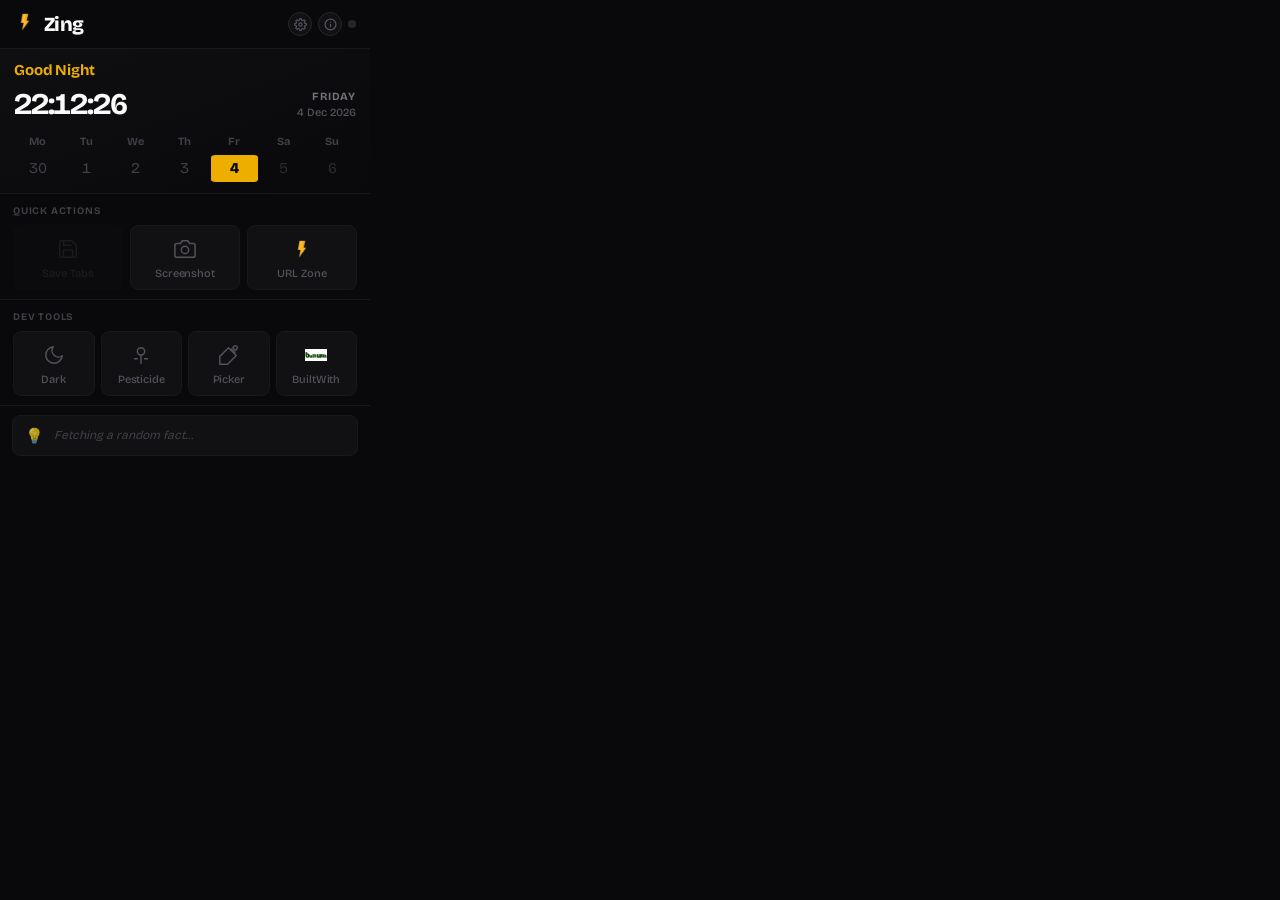
<file: extension/popup.html>
<!DOCTYPE html>
<html lang="en">
<head>
<meta charset="UTF-8"/>
<style>
@font-face{font-family:'BG';src:url('BricolageGrotesque-VariableFont.ttf') format('truetype');font-weight:200 800;font-display:swap;}
*,*::before,*::after{box-sizing:border-box;margin:0;padding:0;}

:root{
  /* Backgrounds */
  --bg0:#09090b; --bg1:#0d0d0f; --bg2:#111113; --bg3:#1a1a1d; --bgh:#1c1c1f; --bga:#222226;
  /* Borders */
  --bd0:#111113; --bd1:#18181b; --bd2:#27272a; --bd3:#3f3f46;
  /* Text */
  --tx0:#fafafa; --tx1:#e4e4e7; --tx2:#a1a1aa; --tx3:#71717a; --tx4:#52525b; --tx5:#3f3f46;
  /* Accent */
  --ac:#eeae00; --ac-a:rgba(238,174,0,.09); --ac-b:rgba(238,174,0,.32);
  /* Green */
  --gr:#22c55e; --gr-a:rgba(34,197,94,.09); --gr-b:rgba(34,197,94,.32);
  /* Red */
  --rd:#ef4444; --rd-a:rgba(239,68,68,.08); --rd-b:rgba(239,68,68,.22);
  /* Radius */
  --rs:5px; --rm:8px; --rl:10px; --rxl:12px;
  /* Transition */
  --t:150ms ease;
  /* Typography */
  --font:'BG',-apple-system,BlinkMacSystemFont,system-ui,sans-serif;
  --mono:'SF Mono','Fira Code',ui-monospace,monospace;
}

body{
  width:370px;min-width:370px;max-width:370px;
  overflow-x:hidden;overflow-y:hidden;
  font-family:var(--font);background:var(--bg0);color:var(--tx0);font-size:13px;
}
body::-webkit-scrollbar{width:3px;}
body::-webkit-scrollbar-thumb{background:var(--bd2);border-radius:2px;}

/* ── Header ── */
.hdr{display:flex;align-items:center;gap:8px;padding:11px 14px;border-bottom:1px solid var(--bd1);}
.hdr-logo img{width:22px;height:22px;border-radius:5px;}
.hdr-brand{font-size:20px;font-weight:800;letter-spacing:-.03em;color:var(--tx0);}
.hdr-r{margin-left:auto;display:flex;align-items:center;gap:6px;}
.dot{width:8px;height:8px;border-radius:50%;background:var(--bd2);flex-shrink:0;transition:background var(--t);}
.dot.ok{background:var(--gr);}
.ibtn{width:24px;height:24px;border-radius:50%;background:var(--bg2);border:1px solid var(--bd2);
  cursor:pointer;color:var(--tx4);display:flex;align-items:center;justify-content:center;
  transition:color var(--t),border-color var(--t),background var(--t);padding:0;flex-shrink:0;}
.ibtn:hover{color:var(--tx2);border-color:var(--bd3);background:var(--bgh);}

/* ── Calendar ── */
.cal{padding:12px 14px 11px;border-bottom:1px solid var(--bd1);
  background:linear-gradient(160deg,#0f0f12 0%,var(--bg0) 100%);}
.greeting{font-size:15px;font-weight:700;color:var(--ac);margin-bottom:10px;letter-spacing:-.01em;}
.cal-top{display:flex;align-items:flex-end;justify-content:space-between;margin-bottom:10px;}
.cal-time{font-size:30px;font-weight:700;letter-spacing:-.04em;font-variant-numeric:tabular-nums;
  color:var(--tx0);line-height:1;}
.cal-date{text-align:right;}
.cal-wday{font-size:11px;font-weight:700;color:var(--tx3);text-transform:uppercase;letter-spacing:.07em;}
.cal-fdate{font-size:11px;font-weight:500;color:var(--tx4);margin-top:3px;}
.cal-grid{display:grid;grid-template-columns:repeat(7,1fr);gap:2px; margin-top:16px;}
.cal-dlbl{text-align:center;font-size:11px;font-weight:700;color:var(--tx5);padding-bottom:5px;user-select:none;}
.cal-d{text-align:center;font-size:15px;color:var(--tx5);padding:2px 0;border-radius:7px;
  user-select:none;font-variant-numeric:tabular-nums;line-height:1.5;}
.cal-d.today{background:var(--ac);color:var(--bg0);font-weight:800;border-radius:10%;}
.cal-d.wend{color:#2a2a2e;}.cal-d.today.wend{color:var(--bg0);}

/* ── Section ── */
.sec{padding:11px 13px 9px;border-bottom:1px solid var(--bd1);}
.sec-lbl{font-size:10px;font-weight:700;color:var(--tx5);text-transform:uppercase;
  letter-spacing:.08em;margin-bottom:8px;}

/* ── Button grids ── */
.g3{display:grid;grid-template-columns:repeat(3,1fr);gap:7px;}
.g4{display:grid;grid-template-columns:repeat(4,1fr);gap:6px;}

/* ── Action buttons ── */
.abtn{display:flex;flex-direction:column;align-items:center;justify-content:center;
  gap:5px;padding:10px 4px 9px;
  background:var(--bg2);border:1px solid var(--bd1);border-radius:var(--rm);
  cursor:pointer;color:var(--tx4);font-family:var(--font);
  transition:background var(--t),border-color var(--t),color var(--t),transform 100ms ease;
  position:relative;}
.abtn:hover:not(:disabled){background:var(--bgh);border-color:var(--bd2);color:var(--tx2);}
.abtn:active:not(:disabled){transform:scale(.95);background:var(--bga);}
.abtn:disabled{opacity:.25;cursor:not-allowed;}
.abtn.on{background:var(--ac-a)!important;border-color:var(--ac-b)!important;color:var(--ac)!important;}
.abtn.on:hover:not(:disabled){background:rgba(238,174,0,.14)!important;}
.aico{width:26px;height:26px;display:flex;align-items:center;justify-content:center;}
.aico img{width:22px;height:22px;object-fit:contain;border-radius:4px;}
.albl{font-size:11px;font-weight:500;text-align:center;line-height:1.2;letter-spacing:-.01em;}
/* Tooltip */
.abtn::after{content:attr(data-tip);position:absolute;bottom:calc(100% + 8px);left:50%;
  transform:translateX(-50%);background:var(--bg3);color:var(--tx1);
  font-size:11px;font-weight:500;white-space:nowrap;padding:4px 9px;
  border-radius:var(--rs);border:1px solid var(--bd2);
  pointer-events:none;opacity:0;transition:opacity var(--t);z-index:100;}
.abtn:hover:not(:disabled)::after{opacity:1;}

/* ── BuiltWith panel ── */
#bw-panel{display:none;border-top:1px solid var(--bd1);max-height:224px;overflow-y:auto;background:var(--bg0);}
#bw-panel::-webkit-scrollbar{width:3px;}
#bw-panel::-webkit-scrollbar-thumb{background:var(--bd2);border-radius:2px;}
.bw-load{display:flex;align-items:center;justify-content:center;gap:8px;padding:20px;color:var(--tx4);font-size:12px;}
.bw-spin{width:14px;height:14px;border:2px solid var(--bd2);border-top-color:var(--tx3);
  border-radius:50%;animation:spin .6s linear infinite;}
@keyframes spin{to{transform:rotate(360deg);}}
.bw-err{padding:16px;text-align:center;color:var(--rd);font-size:12px;}
.bw-dom{display:flex;align-items:center;gap:6px;padding:9px 13px 5px;font-size:12px;font-weight:700;color:var(--tx0);}
.bw-dom a{color:var(--tx0);text-decoration:none;display:flex;align-items:center;gap:4px;}
.bw-dom a:hover{color:var(--tx2);}
.bw-meta{padding:0 13px 7px;font-size:10px;color:var(--tx4);}
.bw-grp{border-top:1px solid var(--bd0);padding:6px 12px;}
.bw-gh{display:flex;align-items:center;gap:5px;font-size:10px;font-weight:700;color:var(--tx4);
  text-transform:uppercase;letter-spacing:.07em;margin-bottom:4px;cursor:pointer;user-select:none;}
.bw-gh .bw-ld{margin-left:auto;display:flex;gap:4px;}
.bw-pill{font-size:9px;font-weight:700;padding:1px 6px;border-radius:var(--rm);}
.bw-live{background:var(--gr-a);color:var(--gr);}
.bw-dead{background:var(--rd-a);color:var(--rd);}
.bw-cats{display:flex;flex-direction:column;gap:2px;}
.bw-cat{display:flex;align-items:center;gap:5px;padding:3px 6px;border-radius:var(--rs);font-size:11px;color:var(--tx3);}
.bw-cat:hover{background:var(--bg3);color:var(--tx2);}
.bw-ci{width:13px;height:13px;flex-shrink:0;display:flex;align-items:center;justify-content:center;}
.bw-ci img,.bw-ci svg{width:13px;height:13px;object-fit:contain;}
.bw-cn{flex:1;overflow:hidden;text-overflow:ellipsis;white-space:nowrap;}
.bw-gt{transition:transform var(--t);}
.bw-grp.col .bw-cats{display:none;}
.bw-grp.col .bw-gt{transform:rotate(-90deg);}

/* ── BuiltWith slide panel ── */
#bw-slide{position:fixed;inset:0;background:rgba(0,0,0,.55);z-index:500;
  display:flex;align-items:stretch;justify-content:flex-end;}
#bw-slide.h{display:none;}
.bw-panel{width:310px;background:var(--bg0);border-left:1px solid var(--bd1);
  display:flex;flex-direction:column;overflow:hidden;}
.bw-phdr{display:flex;align-items:center;justify-content:space-between;
  padding:12px 14px;border-bottom:1px solid var(--bd1);flex-shrink:0;}
.bw-ptitle{font-size:13px;font-weight:800;color:var(--tx0);letter-spacing:-.02em;}
.bw-pdom{font-size:11px;color:var(--tx4);font-weight:500;margin-top:1px;}
.bw-pbody{flex:1;overflow-y:auto;}
.bw-pbody::-webkit-scrollbar{width:3px;}
.bw-pbody::-webkit-scrollbar-thumb{background:var(--bd2);border-radius:2px;}

/* ── Result toast ── */
#result{margin:6px 12px;font-size:12px;line-height:1.5;padding:7px 11px;border-radius:var(--rm);
  display:none;word-break:break-word;}
#result.success{background:var(--gr-a);color:var(--gr);border:1px solid var(--gr-b);}
#result.error{background:var(--rd-a);color:var(--rd);border:1px solid var(--rd-b);}
#result.info{background:rgba(255,255,255,.03);color:var(--tx3);border:1px solid var(--bd1);}

/* ── Fact card ── */
#fact-card{display:flex;align-items:flex-start;gap:10px;margin:9px 12px 10px;
  padding:10px 12px;background:var(--bg2);border:1px solid var(--bd1);border-radius:var(--rm);}
.fact-ico{font-size:15px;flex-shrink:0;margin-top:1px;opacity:.7;}
#fact-txt{font-size:12px;color:var(--tx4);line-height:1.6;font-style:italic;}
#fact-txt.loading{color:var(--tx5);}

/* ── Toggle switch ── */
.ts{flex-shrink:0;display:inline-block;position:relative;width:36px;height:20px;cursor:pointer;}
.ts input{position:absolute;opacity:0;width:0;height:0;}
.ts-t{position:absolute;inset:0;background:var(--bg3);border:1px solid var(--bd2);
  border-radius:var(--rm);transition:background var(--t),border-color var(--t);}
.ts-k{position:absolute;left:3px;top:3px;width:12px;height:12px;background:var(--tx5);
  border-radius:50%;transition:transform var(--t),background var(--t);box-shadow:0 1px 3px rgba(0,0,0,.5);}
.ts input:checked+.ts-t{background:var(--gr-a);border-color:var(--gr-b);}
.ts input:checked+.ts-t .ts-k{transform:translateX(16px);background:var(--gr);}

/* ── Info popover ── */
#info-pop{position:fixed;top:44px;right:10px;width:300px;background:var(--bg1);
  border:1px solid var(--bd2);border-radius:var(--rl);padding:10px 12px;z-index:400;
  box-shadow:0 8px 28px rgba(0,0,0,.72);}
#info-pop.h{display:none;}
.ip-ttl{font-size:9px;font-weight:700;color:var(--tx5);text-transform:uppercase;
  letter-spacing:.09em;margin-bottom:7px;}
.ip-f{display:flex;flex-direction:column;gap:1px;padding:5px 0;border-top:1px solid var(--bd1);}
.ip-fn{font-size:12px;font-weight:600;color:var(--tx1);}
.ip-fd{font-size:11px;color:var(--tx5);}

/* ── Settings overlay ── */
#s-pop{position:fixed;inset:0;background:rgba(0,0,0,.58);z-index:500;
  display:flex;align-items:stretch;justify-content:flex-end;}
#s-pop.h{display:none;}
.s-panel{width:318px;background:var(--bg0);border-left:1px solid var(--bd1);
  display:flex;flex-direction:column;overflow:hidden;}
.s-hdr{display:flex;align-items:center;justify-content:space-between;
  padding:12px 14px;border-bottom:1px solid var(--bd1);flex-shrink:0;}
.s-title-row{display:flex;align-items:center;gap:9px;}
.s-title{font-size:14px;font-weight:800;color:var(--tx0);letter-spacing:-.02em;}
#s-saved{font-size:11px;font-weight:600;color:var(--gr);opacity:0;transition:opacity .25s;}
#s-saved.vis{opacity:1;}
.s-body{flex:1;overflow-y:auto;padding:4px 0 16px;}
.s-body::-webkit-scrollbar{width:3px;}
.s-body::-webkit-scrollbar-thumb{background:var(--bd2);border-radius:2px;}
.s-sec{padding:11px 14px 8px;}
.s-sec+.s-sec{border-top:1px solid var(--bd1);}
.s-stl{font-size:10px;font-weight:700;color:var(--tx5);text-transform:uppercase;
  letter-spacing:.09em;margin-bottom:9px;}
.s-row{display:flex;align-items:center;justify-content:space-between;padding:6px 0;gap:10px;}
.s-row+.s-row{border-top:1px solid var(--bd0);}
.s-lbl{font-size:12px;font-weight:600;color:var(--tx1);}
.s-desc{font-size:11px;color:var(--tx5);margin-top:1px;}
.s-sel{background:var(--bg3);border:1px solid var(--bd2);border-radius:var(--rs);
  color:var(--tx2);font-size:12px;font-family:var(--font);padding:5px 8px;
  cursor:pointer;outline:none;transition:border-color var(--t);}
.s-sel:focus{border-color:var(--bd3);}
.s-inp{background:var(--bg3);border:1px solid var(--bd2);border-radius:var(--rs);
  color:var(--tx0);font-size:12px;font-family:var(--font);padding:7px 10px;
  outline:none;width:100%;margin-top:7px;transition:border-color var(--t);}
.s-inp:focus{border-color:var(--bd3);}
.s-cb{width:15px;height:15px;cursor:pointer;accent-color:var(--gr);flex-shrink:0;}
.tags{display:flex;flex-wrap:wrap;gap:5px;margin:7px 0 7px;}
.tag{display:flex;align-items:center;gap:4px;background:var(--bg3);
  border:1px solid var(--bd2);border-radius:5px;padding:3px 8px 3px 9px;
  font-size:11px;color:var(--tx2);}
.tag-rm{background:none;border:none;color:var(--tx4);cursor:pointer;
  font-size:13px;padding:0;line-height:1;}
.tag-rm:hover{color:var(--rd);}
.add-row{display:flex;gap:6px;}
.add-inp{flex:1;background:var(--bg3);border:1px solid var(--bd2);border-radius:var(--rs);
  color:var(--tx0);font-size:12px;font-family:var(--font);padding:6px 9px;outline:none;}
.add-inp:focus{border-color:var(--bd3);}
.add-btn{background:var(--bg3);border:1px solid var(--bd2);border-radius:var(--rs);
  color:var(--tx2);font-size:12px;font-family:var(--font);padding:6px 12px;
  cursor:pointer;transition:background var(--t),color var(--t);}
.add-btn:hover{background:var(--bgh);color:var(--tx0);}
#s-dt-cust{display:none;}
</style>
</head>
<body>

<!-- Header -->
<div class="hdr">
  <span class="hdr-logo"><img src="icon128.png" alt="Zing"/></span>
  <span class="hdr-brand">Zing</span>
  <div class="hdr-r">
    <button class="ibtn" id="btn-settings" title="Settings">
      <svg width="13" height="13" viewBox="0 0 24 24" fill="none" stroke="currentColor" stroke-width="2.2" stroke-linecap="round" stroke-linejoin="round"><circle cx="12" cy="12" r="3"/><path d="M19.4 15a1.65 1.65 0 0 0 .33 1.82l.06.06a2 2 0 0 1-2.83 2.83l-.06-.06a1.65 1.65 0 0 0-1.82-.33 1.65 1.65 0 0 0-1 1.51V21a2 2 0 0 1-4 0v-.09A1.65 1.65 0 0 0 9 19.4a1.65 1.65 0 0 0-1.82.33l-.06.06a2 2 0 0 1-2.83-2.83l.06-.06A1.65 1.65 0 0 0 4.68 15a1.65 1.65 0 0 0-1.51-1H3a2 2 0 0 1 0-4h.09A1.65 1.65 0 0 0 4.6 9a1.65 1.65 0 0 0-.33-1.82l-.06-.06a2 2 0 0 1 2.83-2.83l.06.06A1.65 1.65 0 0 0 9 4.68a1.65 1.65 0 0 0 1-1.51V3a2 2 0 0 1 4 0v.09a1.65 1.65 0 0 0 1 1.51 1.65 1.65 0 0 0 1.82-.33l.06-.06a2 2 0 0 1 2.83 2.83l-.06.06A1.65 1.65 0 0 0 19.4 9a1.65 1.65 0 0 0 1.51 1H21a2 2 0 0 1 0 4h-.09a1.65 1.65 0 0 0-1.51 1z"/></svg>
    </button>
    <button class="ibtn" id="btn-info" title="About Zing">
      <svg width="13" height="13" viewBox="0 0 24 24" fill="none" stroke="currentColor" stroke-width="2.5" stroke-linecap="round" stroke-linejoin="round"><circle cx="12" cy="12" r="10"/><line x1="12" y1="8" x2="12" y2="8.01"/><line x1="12" y1="12" x2="12" y2="16"/></svg>
    </button>
    <div id="dot" class="dot" title="Server status"></div>
  </div>
</div>

<!-- Calendar -->
<div class="cal">
  <div class="greeting" id="greeting">Good Evening</div>
  <div class="cal-top">
    <div class="cal-time" id="cal-time">00:00:00</div>
    <div class="cal-date"><div class="cal-wday" id="cal-wday">Monday</div><div class="cal-fdate" id="cal-fdate">1 Jan 2026</div></div>
  </div>
  <div class="cal-grid" id="cal-grid"></div>
</div>

<!-- Quick Actions -->
<div class="sec">
  <div class="sec-lbl">Quick Actions</div>
  <div class="g3">
    <button id="btn-save" class="abtn" disabled data-tip="Save all tabs to a collection">
      <div class="aico"><svg width="22" height="22" viewBox="0 0 24 24" fill="none" stroke="currentColor" stroke-width="1.6" stroke-linecap="round" stroke-linejoin="round"><path d="M19 21H5a2 2 0 0 1-2-2V5a2 2 0 0 1 2-2h11l5 5v11a2 2 0 0 1-2 2z"/><polyline points="17 21 17 13 7 13 7 21"/><polyline points="7 3 7 8 15 8"/></svg></div>
      <span class="albl">Save Tabs</span>
    </button>
    <button id="btn-screenshot" class="abtn" data-tip="Full page screenshot to Downloads">
      <div class="aico"><svg width="22" height="22" viewBox="0 0 24 24" fill="none" stroke="currentColor" stroke-width="1.6" stroke-linecap="round" stroke-linejoin="round"><path d="M23 19a2 2 0 0 1-2 2H3a2 2 0 0 1-2-2V8a2 2 0 0 1 2-2h4l2-3h6l2 3h4a2 2 0 0 1 2 2z"/><circle cx="12" cy="13" r="4"/></svg></div>
      <span class="albl">Screenshot</span>
    </button>
    <button id="btn-open" class="abtn" data-tip="Open Zing URL Zone">
      <div class="aico"><img src="icon128.png" alt="Zing"/></div>
      <span class="albl">URL Zone</span>
    </button>
  </div>
</div>

<!-- Dev Tools -->
<div class="sec">
  <div class="sec-lbl">Dev Tools</div>
  <div class="g4">
    <button id="btn-dark" class="abtn" data-tip="Smart dark mode for this tab">
      <div class="aico"><svg width="22" height="22" viewBox="0 0 24 24" fill="none" stroke="currentColor" stroke-width="1.6" stroke-linecap="round" stroke-linejoin="round"><path d="M21 12.79A9 9 0 1 1 11.21 3 7 7 0 0 0 21 12.79z"/></svg></div>
      <span class="albl">Dark</span>
    </button>
    <button id="btn-pest" class="abtn" data-tip="Outline elements · Ctrl+Click copies">
      <div class="aico"><svg width="22" height="22" viewBox="0 0 24 24" fill="none" stroke="currentColor" stroke-width="1.6" stroke-linecap="round" stroke-linejoin="round"><circle cx="12" cy="8" r="4"/><path d="M12 12v9"/><path d="M8 16H5m14 0h-3"/></svg></div>
      <span class="albl">Pesticide</span>
    </button>
    <button id="btn-color" class="abtn" data-tip="Pick any color from the page">
      <div class="aico"><svg width="22" height="22" viewBox="0 0 24 24" fill="none" stroke="currentColor" stroke-width="1.6" stroke-linecap="round" stroke-linejoin="round"><path d="M2 13.5V22h8.5l9.46-9.46-8.5-8.5z"/><path d="M14.5 5.5l4 4"/><path d="M20.5 2.5a2.12 2.12 0 0 1 0 3L19 7l-3-3 1.5-1.5a2.12 2.12 0 0 1 3 0z"/></svg></div>
      <span class="albl">Picker</span>
    </button>
    <button id="btn-bw" class="abtn" data-tip="Analyse this site's tech stack">
      <div class="aico"><img src="builtwith.png" alt="BW" onerror="this.style.display='none'"/></div>
      <span class="albl">BuiltWith</span>
    </button>
  </div>
</div>

<!-- Fact card (above BW panel) -->
<div id="fact-card">
  <span class="fact-ico">💡</span>
  <span id="fact-txt" class="loading">Fetching a random fact…</span>
</div>

<!-- Result toast -->
<div id="result"></div>


<!-- Info popover -->
<div id="info-pop" class="h">
  <div class="ip-ttl">Zing Features</div>
  <div class="ip-f"><span class="ip-fn">URL Zone</span><span class="ip-fd">Save, organize &amp; open URL collections</span></div>
  <div class="ip-f"><span class="ip-fn">Dark Reader</span><span class="ip-fd">Smart dark mode — skips already-dark pages</span></div>
  <div class="ip-f"><span class="ip-fn">Pesticide</span><span class="ip-fd">Color-coded element outlines</span></div>
  <div class="ip-f"><span class="ip-fn">Color Picker</span><span class="ip-fd">Magnifier with live HEX/RGB/HSL output</span></div>
  <div class="ip-f"><span class="ip-fn">BuiltWith</span><span class="ip-fd">Detect the tech stack of any website</span></div>
  <div class="ip-f"><span class="ip-fn">Screenshot</span><span class="ip-fd">Full-page PNG capture + clipboard copy</span></div>
  <div class="ip-f"><span class="ip-fn">JSON Prettify</span><span class="ip-fd">Auto-detect raw JSON pages, render as tree</span></div>
  <div class="ip-f"><span class="ip-fn">Viewed Overlay</span><span class="ip-fd">Highlights links you've already saved</span></div>
  <div class="ip-f"><span class="ip-fn">History Scrub</span><span class="ip-fd">Auto-remove sensitive browser history entries</span></div>
  <div class="ip-f"><span class="ip-fn">WhatFont</span><span class="ip-fd">Inspect fonts by selecting any text on a page</span></div>
</div>

<!-- Settings overlay -->
<div id="s-pop" class="h">
  <div style="flex:1" id="s-bd"></div>
  <div class="s-panel">
    <div class="s-hdr">
      <div class="s-title-row"><span class="s-title">Settings</span><span id="s-saved">✓ Saved</span></div>
      <button class="ibtn" id="s-close" title="Close">
        <svg width="12" height="12" viewBox="0 0 24 24" fill="none" stroke="currentColor" stroke-width="2.5" stroke-linecap="round" stroke-linejoin="round"><line x1="18" y1="6" x2="6" y2="18"/><line x1="6" y1="6" x2="18" y2="18"/></svg>
      </button>
    </div>
    <div class="s-body">

      <!-- Profile -->
      <div class="s-sec">
        <div class="s-stl">Profile</div>
        <div class="s-row"><div><div class="s-lbl">Your Name</div><div class="s-desc">Used in the greeting (optional)</div></div></div>
        <input class="s-inp" id="s-name" type="text" placeholder="e.g. Sarthak" autocomplete="off"/>
      </div>

      <!-- JSON Prettify -->
      <div class="s-sec">
        <div class="s-stl">JSON Prettify</div>
        <div class="s-row">
          <div><div class="s-lbl">Enable by default</div><div class="s-desc">Auto-redirect raw JSON pages to tree viewer</div></div>
          <label class="ts"><input type="checkbox" id="s-json"/><div class="ts-t"><div class="ts-k"></div></div></label>
        </div>
      </div>

      <!-- History Scrub -->
      <div class="s-sec">
        <div class="s-stl">History Scrub</div>
        <div class="s-row">
          <div><div class="s-lbl">Enable scrubbing</div><div class="s-desc">Remove sensitive history entries automatically</div></div>
          <label class="ts"><input type="checkbox" id="s-scrub-on"/><div class="ts-t"><div class="ts-k"></div></div></label>
        </div>
        <div class="s-row">
          <div class="s-lbl" style="flex:1">Frequency</div>
          <select class="s-sel" id="s-scrub-freq">
            <option value="startup">On startup</option>
            <option value="1min">Every 1 min</option>
            <option value="5min">Every 5 min</option>
            <option value="15min">Every 15 min</option>
            <option value="1hour">Every 1 hour</option>
            <option value="6hours">Every 6 hours</option>
          </select>
        </div>
        <div style="margin-top:7px">
          <div class="s-lbl" style="font-size:11px;margin-bottom:5px">Keywords to scrub</div>
          <div class="tags" id="s-scrub-tags"></div>
          <div class="add-row">
            <input class="add-inp" id="s-scrub-inp" type="text" placeholder="Add keyword…"/>
            <button class="add-btn" id="s-scrub-add">Add</button>
          </div>
        </div>
      </div>

      <!-- Viewed Overlay -->
      <div class="s-sec">
        <div class="s-stl">Viewed Overlay</div>
        <div class="s-row"><div><div class="s-lbl">Site allow-list</div><div class="s-desc">Leave empty to apply on all sites, or add specific domains</div></div></div>
        <div class="tags" id="s-ov-tags"></div>
        <div class="add-row">
          <input class="add-inp" id="s-ov-inp" type="text" placeholder="e.g. github.com"/>
          <button class="add-btn" id="s-ov-add">Add</button>
        </div>
      </div>

      <!-- URL Zone -->
      <div class="s-sec">
        <div class="s-stl">URL Zone</div>
        <div class="s-row">
          <div class="s-lbl" style="flex:1">Collections refresh</div>
          <select class="s-sel" id="s-refresh">
            <option value="5">Every 5 sec</option>
            <option value="10">Every 10 sec</option>
            <option value="30">Every 30 sec</option>
            <option value="60">Every 1 min</option>
          </select>
        </div>
        <div class="s-row">
          <div class="s-lbl" style="flex:1">Collection lock timeout</div>
          <select class="s-sel" id="s-lock">
            <option value="120">2 minutes</option>
            <option value="600">10 minutes</option>
            <option value="1800">30 minutes</option>
            <option value="3600">1 hour</option>
          </select>
        </div>
      </div>

      <!-- Date & Time -->
      <div class="s-sec">
        <div class="s-stl">Date &amp; Time</div>
        <div class="s-row">
          <div><div class="s-lbl">Use system settings</div><div class="s-desc">OS locale for time &amp; date formatting</div></div>
          <input type="checkbox" class="s-cb" id="s-dt-sys" checked/>
        </div>
        <div id="s-dt-cust">
          <div class="s-row"><div class="s-lbl" style="flex:1">Timezone</div>
            <select class="s-sel" id="s-dt-tz">
              <option value="UTC">UTC</option>
              <option value="America/New_York">New York (ET)</option>
              <option value="America/Chicago">Chicago (CT)</option>
              <option value="America/Los_Angeles">Los Angeles (PT)</option>
              <option value="Europe/London">London (GMT)</option>
              <option value="Europe/Paris">Paris (CET)</option>
              <option value="Asia/Kolkata">Mumbai (IST)</option>
              <option value="Asia/Tokyo">Tokyo (JST)</option>
              <option value="Asia/Singapore">Singapore (SGT)</option>
              <option value="Australia/Sydney">Sydney (AEST)</option>
            </select>
          </div>
          <div class="s-row"><div class="s-lbl" style="flex:1">Clock format</div>
            <select class="s-sel" id="s-dt-hr"><option value="24">24-hour</option><option value="12">12-hour AM/PM</option></select>
          </div>
          <div class="s-row"><div class="s-lbl" style="flex:1">Date format</div>
            <select class="s-sel" id="s-dt-fmt">
              <option value="D MMM YYYY">25 Apr 2026</option>
              <option value="MMM D YYYY">Apr 25 2026</option>
              <option value="YYYY-MM-DD">2026-04-25</option>
              <option value="DD/MM/YYYY">25/04/2026</option>
              <option value="MM/DD/YYYY">04/25/2026</option>
            </select>
          </div>
        </div>
      </div>

    </div>
  </div>
</div>


<!-- BuiltWith slide panel -->
<div id="bw-slide" class="h">
  <div style="flex:1" id="bw-bd"></div>
  <div class="bw-panel">
    <div class="bw-phdr">
      <div>
        <div class="bw-ptitle">BuiltWith</div>
        <div class="bw-pdom" id="bw-pdom">Tech stack analysis</div>
      </div>
      <button class="ibtn" id="bw-close" title="Close">
        <svg width="12" height="12" viewBox="0 0 24 24" fill="none" stroke="currentColor" stroke-width="2.5" stroke-linecap="round" stroke-linejoin="round"><line x1="18" y1="6" x2="6" y2="18"/><line x1="6" y1="6" x2="18" y2="18"/></svg>
      </button>
    </div>
    <div class="bw-pbody" id="bw-panel"></div>
  </div>
</div>

<script src="popup.js"></script>
</body>
</html>
             
</file>
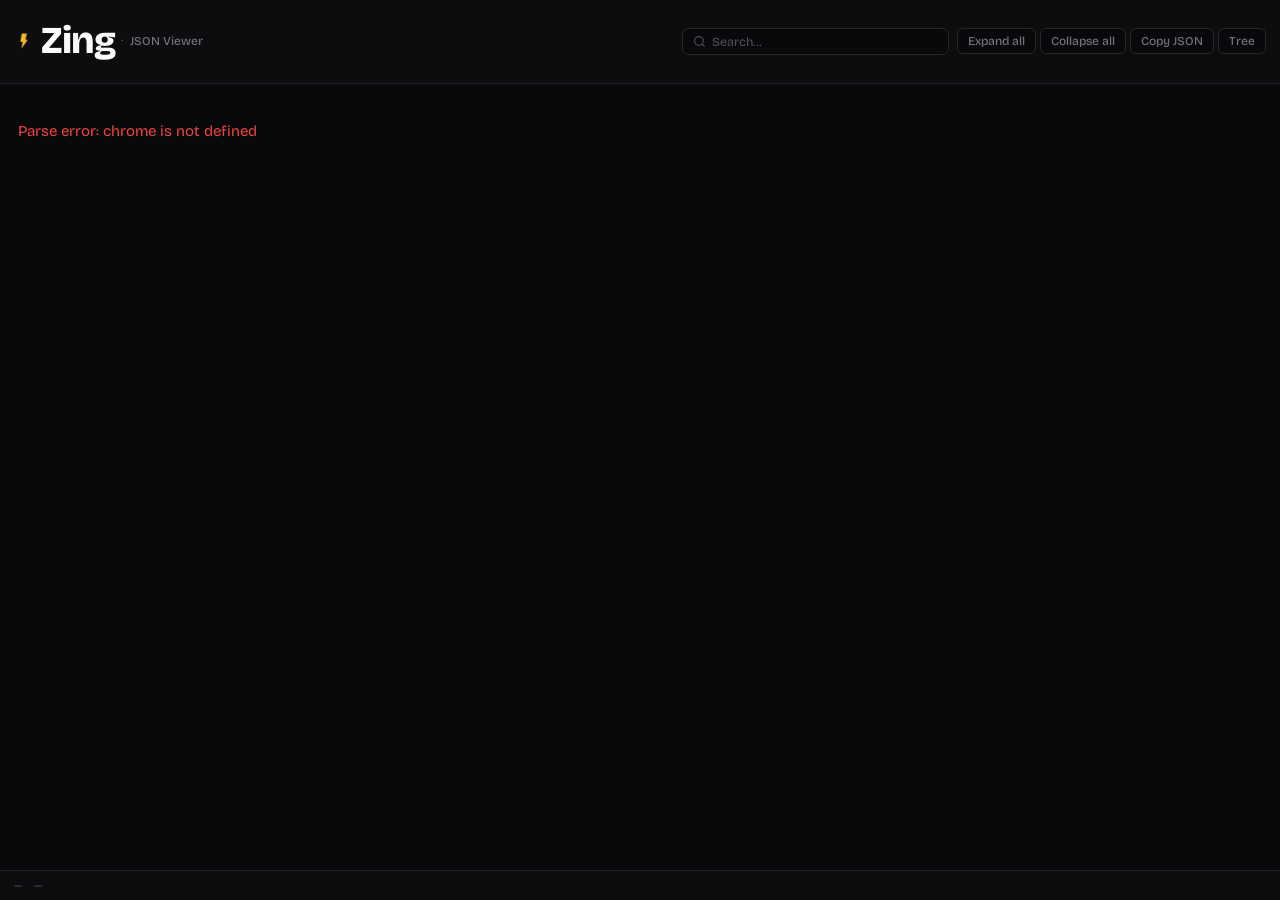
<file: extension/viewer.html>
<!DOCTYPE html>
<html lang="en">
<head>
  <meta charset="UTF-8" />
  <meta name="viewport" content="width=device-width, initial-scale=1.0" />
  <title>JSON Viewer — Zing</title>
  <link rel="stylesheet" href="viewer.css" />
 </head>
<body>
  <!-- Toolbar -->
  <div id="toolbar">
    <div class="tb-brand">
      <img src="icon128.png" alt="Zing" class="tb-brand-logo" />
      <span class="tb-brand-name">Zing</span>
      <span class="tb-brand-sep">·</span>
      <span class="tb-brand-sub">JSON Viewer</span>
    </div>

    <div class="tb-right">
      <!-- Search -->
      <div id="search-wrap">
        <svg class="search-icon" viewBox="0 0 24 24" fill="none" stroke="currentColor" stroke-width="2" stroke-linecap="round" stroke-linejoin="round">
          <circle cx="11" cy="11" r="8"/><line x1="21" y1="21" x2="16.65" y2="16.65"/>
        </svg>
        <input type="text" id="search" placeholder="Search…" autocomplete="off" spellcheck="false" />
        <span id="search-count"></span>
      </div>

      <!-- Action buttons -->
      <div class="tb-btns">
        <button id="btn-expand" class="tb-btn" title="Expand all">Expand all</button>
        <button id="btn-collapse" class="tb-btn" title="Collapse all">Collapse all</button>
        <button id="btn-copy-all" class="tb-btn" title="Copy JSON">Copy JSON</button>
        <button id="btn-raw" class="tb-btn" title="Toggle tree / raw">Tree</button>
      </div>
    </div>
  </div>

  <!-- Content -->
  <div id="content">
    <div id="tree-view"></div>
    <pre id="raw-view" style="display:none"></pre>
  </div>

  <!-- Status bar -->
  <div id="status-bar">
    <span id="status-type">—</span>
    <span id="status-size">—</span>
    <span id="status-url"></span>
  </div>

  <script src="viewer.js"></script>
</body>
</html>
</file>
<file: extension/viewer.css>
/* Zing — JSON Viewer Styles */
:root {
  --bg:      #09090b;
  --bg2:     #0d0d0f;
  --bg3:     #111113;
  --border:  #1e1e22;
  --border2: #27272a;
  --text:    #d4d4d8;
  --muted:   #52525b;
  --muted2:  #71717a;
  --key:     #e4e4e7;
  --str:     #4ade80;
  --num:     #60a5fa;
  --bool:    #fb923c;
  --null:    #71717a;
  --bracket: #a1a1aa;
  --toggle:  #3f3f46;
  --hl-bg:   rgba(253, 224, 71, 0.22);
}

*, *::before, *::after { box-sizing: border-box; margin: 0; padding: 0; }

@font-face {
  font-family: 'Bricolage Grotesque';
  src: url('BricolageGrotesque-VariableFont.ttf') format('truetype');
  font-weight: 200 800;
  font-style: normal;
  font-display: swap;
}

:root {
  --font-sans: 'Bricolage Grotesque', sans-serif;
}

body {
  font-family: var(--font-sans);
}

html, body {
  height: 100%;
  overflow: hidden;
  font-family: "Bricolage Grotesque", sans-serif;
}

body {
  background: var(--bg);
  color: var(--text);
  font-family: "Bricolage Grotesque", sans-serif;
  font-optical-sizing: auto;
  font-weight: 200,300,400,500,600,700,800;
  font-style: normal;
  font-variation-settings:
    "wdth" 100;
  font-size: 15px;
  line-height: 1.75;
  display: flex;
  flex-direction: column;
}

/* ── Toolbar ───────────────────────────────────────────────────────────────── */

#toolbar {
  display: flex;
  align-items: center;
  gap: 10px;
  padding: 8px 14px;
  background: var(--bg2);
  border-bottom: 1px solid var(--border);
  flex-shrink: 0;
  flex-wrap: wrap;
  min-height: 46px;
}

.tb-brand {
  display: flex;
  align-items: center;
  gap: 7px;
  flex-shrink: 0;
  font-family: "Bricolage Grotesque", sans-serif;
}
.tb-brand-logo { width: 20px; height: 20px; border-radius: 4px; }
.tb-brand-name { font-size: 38px; font-weight: 800; letter-spacing: -0.03em; color: #fafafa; }
.tb-brand-sep  { color: var(--muted); font-size: 13px; }
.tb-brand-sub  { font-size: 12px; font-weight: 500; color: var(--muted2); }

.tb-right {
  display: flex;
  align-items: center;
  gap: 8px;
  margin-left: auto;
  flex-wrap: wrap;
}

#search-wrap {
  display: flex;
  align-items: center;
  gap: 6px;
  background: var(--bg);
  border: 1px solid var(--border2);
  border-radius: 7px;
  padding: 5px 10px;
}
#search-wrap:focus-within { border-color: #3f3f46; }
.search-icon { width: 13px; height: 13px; color: var(--muted); flex-shrink: 0; }
#search {
  background: none; border: none; outline: none;
  color: var(--text); font-family: inherit; font-size: 12.5px;
  width: 170px;
}
#search::placeholder { color: var(--muted); }
#search-count { font-size: 10.5px; color: var(--muted); white-space: nowrap; min-width: 50px; text-align: right; }

.tb-btns { display: flex; gap: 4px; }
.tb-btn {
  background: var(--bg);
  border: 1px solid var(--border2);
  border-radius: 6px;
  color: var(--muted2);
  cursor: pointer;
  font-size: 12px;
  font-weight: 500;
  padding: 5px 10px;
  transition: background 0.1s, color 0.1s, border-color 0.1s;
  font-family: "Bricolage Grotesque", sans-serif;
  white-space: nowrap;
}
.tb-btn:hover { background: var(--bg3); border-color: #3f3f46; color: var(--text); }
.tb-btn.tb-active { background: rgba(34,197,94,.1); border-color: rgba(34,197,94,.3); color: #22c55e; }

/* ── Main content ──────────────────────────────────────────────────────────── */

#content {
  flex: 1;
  overflow-y: auto;
  overflow-x: auto;
  padding: 10px 18px 40px;
}
#content::-webkit-scrollbar { width: 7px; height: 7px; }
#content::-webkit-scrollbar-track { background: transparent; }
#content::-webkit-scrollbar-thumb { background: var(--border2); border-radius: 4px; }
#content::-webkit-scrollbar-thumb:hover { background: #3f3f46; }

/* ── Raw view ──────────────────────────────────────────────────────────────── */

#raw-view {
  color: var(--text);
  font-family: inherit;
  font-size: 13px;
  line-height: 1.75;
  white-space: pre;
  tab-size: 2;
}

/* ── Tree nodes ────────────────────────────────────────────────────────────── */

/* Children container — provides indentation + indent guide line */
.nch {
  padding-left: 20px;
  border-left: 1px solid var(--border);
  margin-left: 6px;
}

/* A single node line */
.nl {
  display: flex;
  align-items: baseline;
  flex-wrap: nowrap;
  min-height: 23px;
  padding: 0 4px 0 2px;
  border-radius: 4px;
  cursor: default;
  position: relative;
}
.nl:hover { background: rgba(255,255,255,.025); }
.nl:hover .nact { display: inline-flex; }

/* Toggle arrow (▶/▼) */
.nt {
  flex-shrink: 0;
  width: 16px;
  height: 16px;
  display: inline-flex;
  align-items: center;
  justify-content: center;
  cursor: pointer;
  color: var(--toggle);
  margin-right: 3px;
  border-radius: 3px;
  transition: color 0.1s;
  vertical-align: middle;
  position: relative;
  top: 1px;
}
.nt:hover { color: var(--muted2); }
.nt svg { transition: transform 0.15s; transform: rotate(-90deg); }
.nt.te svg { transform: rotate(0deg); }

/* Spacer for lines without a toggle (primitives) */
.nsp { display: inline-block; width: 19px; flex-shrink: 0; }

/* Keys and punctuation */
.nk  { color: var(--key); }
.np  { color: var(--muted); margin-right: 2px; }
.nb  { color: var(--bracket); }
.nc  { color: var(--muted); }
.ns  { color: var(--muted); font-size: 10.5px; margin-left: 7px; font-family: "Bricolage Grotesque", sans-serif; font-weight: 500; }
.ncb { color: var(--bracket); } /* closing bracket in collapsed state */

/* Values */
.vs  { color: var(--str); }
.vn  { color: var(--num); }
.vb  { color: var(--bool); }
.vz  { color: var(--null); font-style: italic; }

/* Copy / path action buttons (shown on hover) */
.nact {
  display: none;
  align-items: center;
  gap: 3px;
  margin-left: 8px;
}
.na-btn {
  background: var(--bg3);
  border: 1px solid var(--border2);
  border-radius: 3px;
  color: var(--muted2);
  cursor: pointer;
  font-size: 10px;
  font-weight: 500;
  padding: 1px 5px;
  transition: color 0.1s, border-color 0.1s;
  font-family: "Bricolage Grotesque", sans-serif;
  white-space: nowrap;
  line-height: 1.6;
}
.na-btn:hover { color: var(--text); border-color: #3f3f46; }

/* Load more button */
.n-more {
  display: block;
  padding: 3px 6px;
  color: var(--muted);
  font-size: 11.5px;
  cursor: pointer;
  font-family: "Bricolage Grotesque", sans-serif;
  border-radius: 4px;
  transition: color 0.1s, background 0.1s;
}
.n-more:hover { color: var(--text); background: rgba(255,255,255,.03); }

/* Search highlight */
mark.sh {
  background: var(--hl-bg);
  color: inherit;
  border-radius: 2px;
  padding: 0 1px;
}

/* Error / empty state */
.viewer-err {
  color: #ef4444;
  padding: 24px 0;
  font-family: "Bricolage Grotesque", sans-serif;
}

/* ── Status bar ────────────────────────────────────────────────────────────── */

#status-bar {
  display: flex;
  align-items: center;
  gap: 12px;
  padding: 5px 14px;
  background: var(--bg2);
  border-top: 1px solid var(--border);
  font-size: 11px;
  color: var(--muted);
  flex-shrink: 0;
  font-family: "Bricolage Grotesque", sans-serif;
}
#status-url { margin-left: auto; max-width: 40%; overflow: hidden; text-overflow: ellipsis; white-space: nowrap; }
</file>
